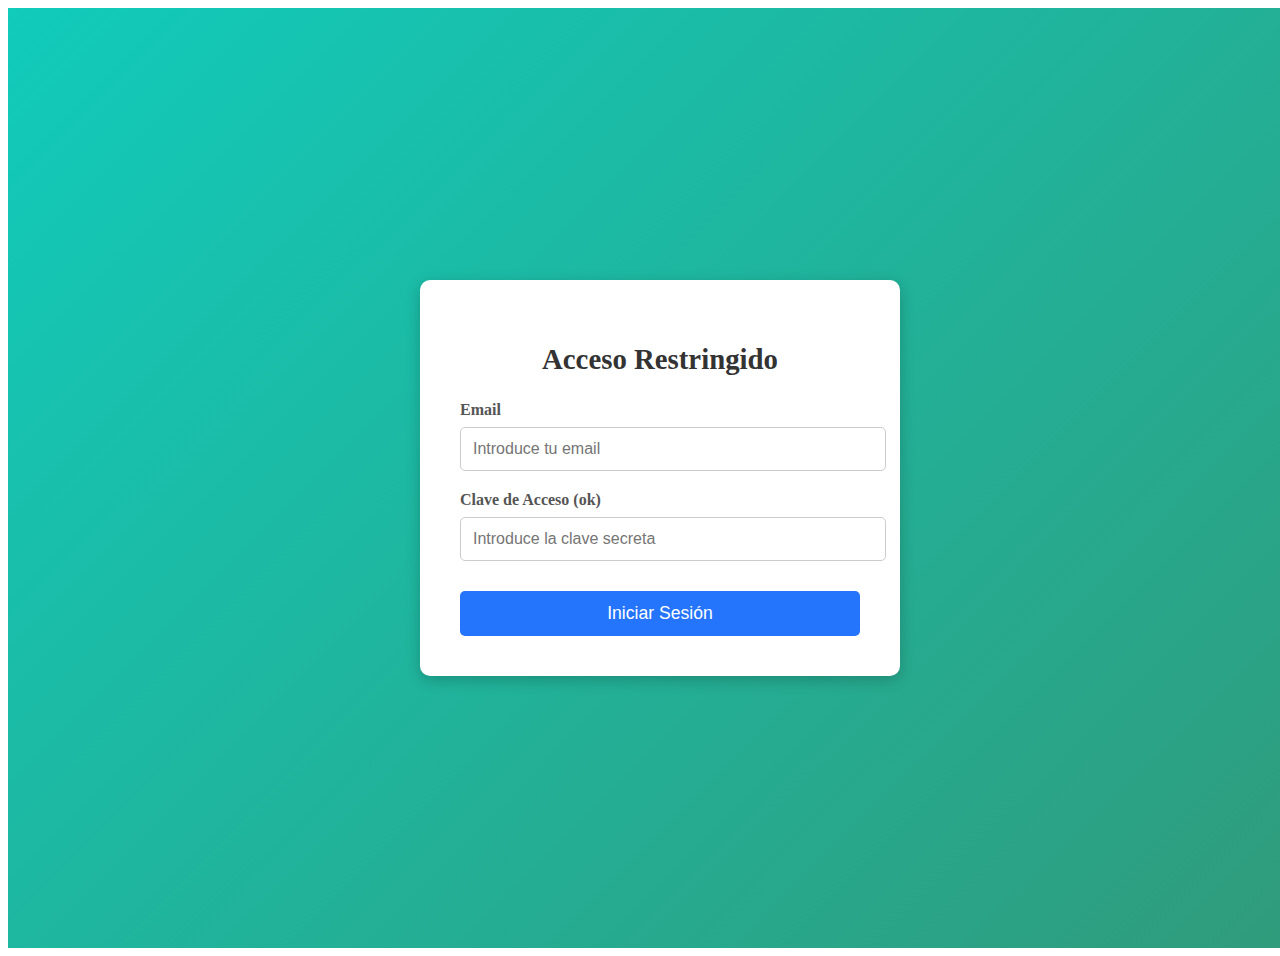
<file: index.html>
<!DOCTYPE html>
<html lang="es">
  <head>
    <meta charset="UTF-8" />
    <meta name="viewport" content="width=device-width, initial-scale=1.0" />
    <title>Login con Clave Estática</title>
    <link rel="stylesheet" href="login.css" />
  </head>
  <body>
    <section class="login-container">
      <div class="login-box">
        <h2>Acceso Restringido</h2>

        <form onsubmit="return validarLogin(event);">
          <div class="input-group">
            <label for="email">Email</label>
            <input
              type="email"
              id="email"
              name="email"
              placeholder="Introduce tu email"
              required
            />
          </div>

          <div class="input-group">
            <label for="password">Clave de Acceso (ok)</label>
            <input
              type="password"
              id="password"
              name="password"
              placeholder="Introduce la clave secreta"
              required
            />
          </div>

          <button type="submit" class="login-button">Iniciar Sesión</button>
        </form>
      </div>
    </section>

    <script src="login.js"></script>
  </body>
</html>
</file>
<file: login.css>
/* Contenedor principal: Centra el formulario */

.login-container {
  display: flex;

  justify-content: center;

  align-items: center;

  min-height: 100vh;

  width: 100%;

  /* Fondo atractivo para la vista de escritorio */

  background: linear-gradient(135deg, #11cbbb 0%, rgb(48, 155, 123) 100%);

  padding: 1.25rem; /* 20px de padding */
}

/* La caja del formulario */

.login-box {
  background: white;

  padding: 2.5rem; /* 40px */

  border-radius: 0.625rem; /* 10px */

  box-shadow: 0 0.25rem 0.9375rem rgba(0, 0, 0, 0.2); /* Sombra */

  width: 100%;

  max-width: 25rem; /* 400px, el ancho máximo */

  text-align: center;
}

.login-box h2 {
  margin-bottom: 1.5625rem; /* 25px */

  color: #333;

  font-size: 1.8rem;
}

/* División para agrupar Label e Input */

.input-group {
  margin-bottom: 1.25rem; /* 20px */

  text-align: left;
}

.input-group label {
  display: block;

  margin-bottom: 0.5rem; /* 8px */

  font-weight: bold;

  color: #555;
}

.input-group input {
  width: 100%;

  padding: 0.75rem; /* 12px */

  border: 1px solid #ccc;

  border-radius: 0.3125rem; /* 5px */

  font-size: 1rem;

  transition: border-color 0.3s;
}

.input-group input:focus {
  border-color: #2575fc;

  outline: none;
}

/* Estilo del botón */

.login-button {
  width: 100%;

  padding: 0.75rem; /* 12px */

  border: none;

  border-radius: 0.3125rem; /* 5px */

  background-color: #2575fc;

  color: white;

  font-size: 1.1rem;

  cursor: pointer;

  transition: background-color 0.3s ease;

  margin-top: 0.625rem; /* 10px */
}

.login-button:hover {
  background-color: #0e63e2;
}

/* -------------------------------------- */

/* MEDIA QUERY: RESPONSIVE MÓVILES */

/* -------------------------------------- */

/* Estilos aplicados cuando la pantalla mide 600px o menos */

@media (max-width: 600px) {
  /* El contenedor principal simula una vista de aplicación */

  .login-container {
    padding: 0; /* Quita el padding exterior */

    background: #fff; /* Fondo blanco liso */

    align-items: flex-start; /* Mueve el formulario arriba */

    min-height: auto;
  }

  /* La caja del formulario se expande y pierde los adornos de tarjeta */

  .login-box {
    padding: 1.5rem; /* 24px de padding interno */

    margin-top: 2rem; /* 32px de espacio superior */

    width: 100%;

    max-width: 100%;

    box-shadow: none; /* Elimina la sombra */

    border-radius: 0; /* Elimina el borde redondeado */

    border: none;
  }

  .login-box h2 {
    font-size: 1.7rem; /* Ajuste sutil del tamaño */

    text-align: left;
  }

  .input-group input {
    padding: 1rem; /* Aumenta el padding para un mejor toque táctil (16px) */
  }
}
</file>
